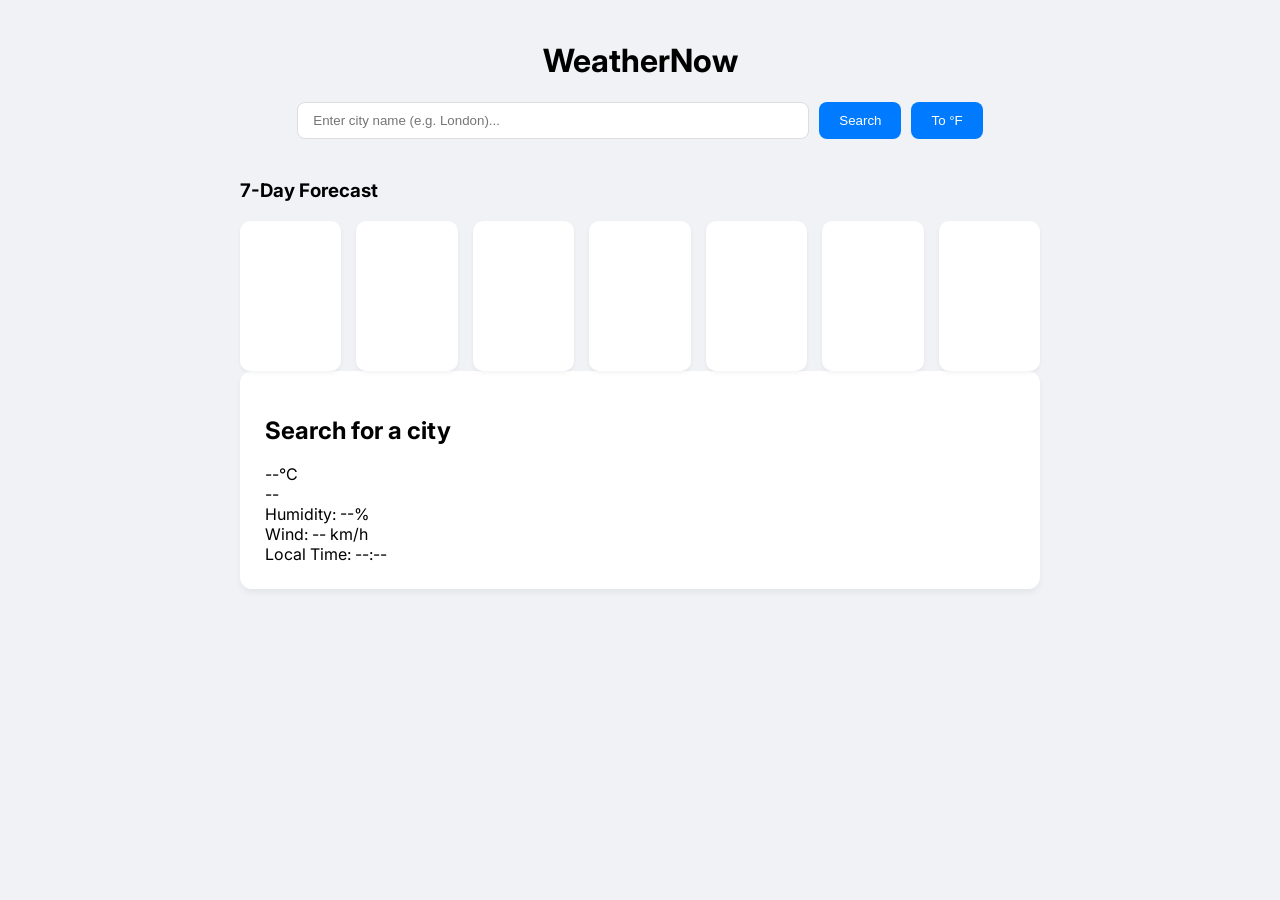
<file: Lab_Exersice_3/index.html>
<!doctype html>
<html lang="en">
  <head>
    <meta charset="UTF-8" />
    <meta name="viewport" content="width=device-width, initial-scale=1.0" />
    <title>WeatherNow - Real-Time Dashboard</title>
    <link
      href="https://fonts.googleapis.com/css2?family=Inter:wght@300;400;600&display=swap"
      rel="stylesheet"
    />
    <link rel="stylesheet" href="style.css" />
  </head>

  <body>
    <div id="app-container">
      <header>
        <h1>WeatherNow</h1>

        <div class="search-area">
          <input
            type="text"
            id="city-input"
            placeholder="Enter city name (e.g. London)..."
            autocomplete="off"
          />
          <button id="search-btn">Search</button>
          <button id="temp-toggle">To °F</button>
        </div>

        <div id="recent-searches" class="recent-chips-container">
          <!-- Search history chips will be injected here via JavaScript -->
        </div>

        <!-- Error message banner (initially hidden) -->
        <div id="error-banner" class="hidden"></div>
      </header>

      <main>
        <section id="current-weather">
          <section id="forecast">
            <h3>7-Day Forecast</h3>
            <div id="forecast-container">
              <!-- 7 forecast cards (we'll make these dynamic later, but we need the structure now) -->
              <div class="forecast-card skeleton"></div>
              <div class="forecast-card skeleton"></div>
              <div class="forecast-card skeleton"></div>
              <div class="forecast-card skeleton"></div>
              <div class="forecast-card skeleton"></div>
              <div class="forecast-card skeleton"></div>
              <div class="forecast-card skeleton"></div>
            </div>
          </section>

          <div class="card main-card">
            <h2 id="city-name" class="skeleton-text">Search for a city</h2>

            <div class="weather-info">
              <div class="temp-display">
                <span id="current-temp" class="skeleton-text">--</span>°C
              </div>
              <div id="weather-desc" class="skeleton-text">--</div>
            </div>

            <div class="details-grid">
              <div class="detail-item">
                Humidity: <span id="humidity">--</span>%
              </div>

              <div class="detail-item">
                Wind: <span id="wind-speed">--</span> km/h
              </div>

              <div class="detail-item">
                Local Time: <span id="local-time">--:--</span>
              </div>
            </div>
          </div>
        </section>
      </main>
    </div>

    <!-- Scripts will be added later -->
    <script src="https://code.jquery.com/jquery-3.7.1.min.js"></script>
    <script src="app.js"></script>
  </body>
</html>
</file>
<file: Lab_Exersice_3/style.css>
:root {
  --bg-color: #f0f2f5;
  --card-bg: #ffffff;
  --primary-color: #007bff;
  --text-main: #333;
  --text-muted: #666;
}

body {
  font-family: "Inter", sans-serif;
  background-color: var(--bg-color);
  margin: 0;
  display: flex;
  justify-content: center;
  padding: 20px;
}

#app-container {
  width: 100%;
  max-width: 800px;
}

header {
  text-align: center;
  margin-bottom: 30px;
}

.search-area {
  display: flex;
  gap: 10px;
  justify-content: center;
}

input {
  padding: 10px 15px;
  border: 1px solid #ddd;
  border-radius: 8px;
  width: 60%;
}

button {
  padding: 10px 20px;
  background: var(--primary-color);
  color: white;
  border: none;
  border-radius: 8px;
  cursor: pointer;
}

.card {
  background: var(--card-bg);
  padding: 25px;
  border-radius: 12px;
  box-shadow: 0 4px 6px rgba(0, 0, 0, 0.05);
}

/* Skeleton Loading Effect from Lab Manual */
@keyframes shimmer {
  0% {
    background-position: -200% 0;
  }
  100% {
    background-position: 200% 0;
  }
}

.skeleton {
  background: linear-gradient(90deg, #e0e0e0 25%, #f5f5f5 50%, #e0e0e0 75%);
  background-size: 200% 100%;
  animation: shimmer 1.5s infinite;
  border-radius: 4px;
  min-height: 20px; /* Ensures visibility when empty */
}

#forecast {
  margin-top: 30px;
}

#forecast-container {
  display: grid;
  grid-template-columns: repeat(auto-fit, minmax(100px, 1fr));
  gap: 15px;
}

.forecast-card {
  background: white;
  padding: 15px;
  text-align: center;
  border-radius: 10px;
  box-shadow: 0 2px 4px rgba(0, 0, 0, 0.05);
  min-height: 120px; /* Space for icon and temp */
}

/* Utility to hide/show elements */
.hidden {
  display: none !important;
}

#error-banner {
  background-color: #f8d7da;
  color: #721c24;
  padding: 12px;
  margin: 15px 0;
  border-radius: 8px;
  border: 1px solid #f5c6cb;
}

.recent-chips-container {
    display: flex;
    justify-content: center;
    gap: 8px;
    margin-top: 10px;
    flex-wrap: wrap;
}

.history-chip {
    background: #e9ecef;
    color: var(--text-muted);
    padding: 5px 12px;
    border-radius: 20px;
    font-size: 0.85rem;
    cursor: pointer;
    border: 1px solid #dee2e6;
    transition: all 0.2s ease;
}

.history-chip:hover {
    background: #dee2e6;
    color: var(--text-main);
}
</file>
